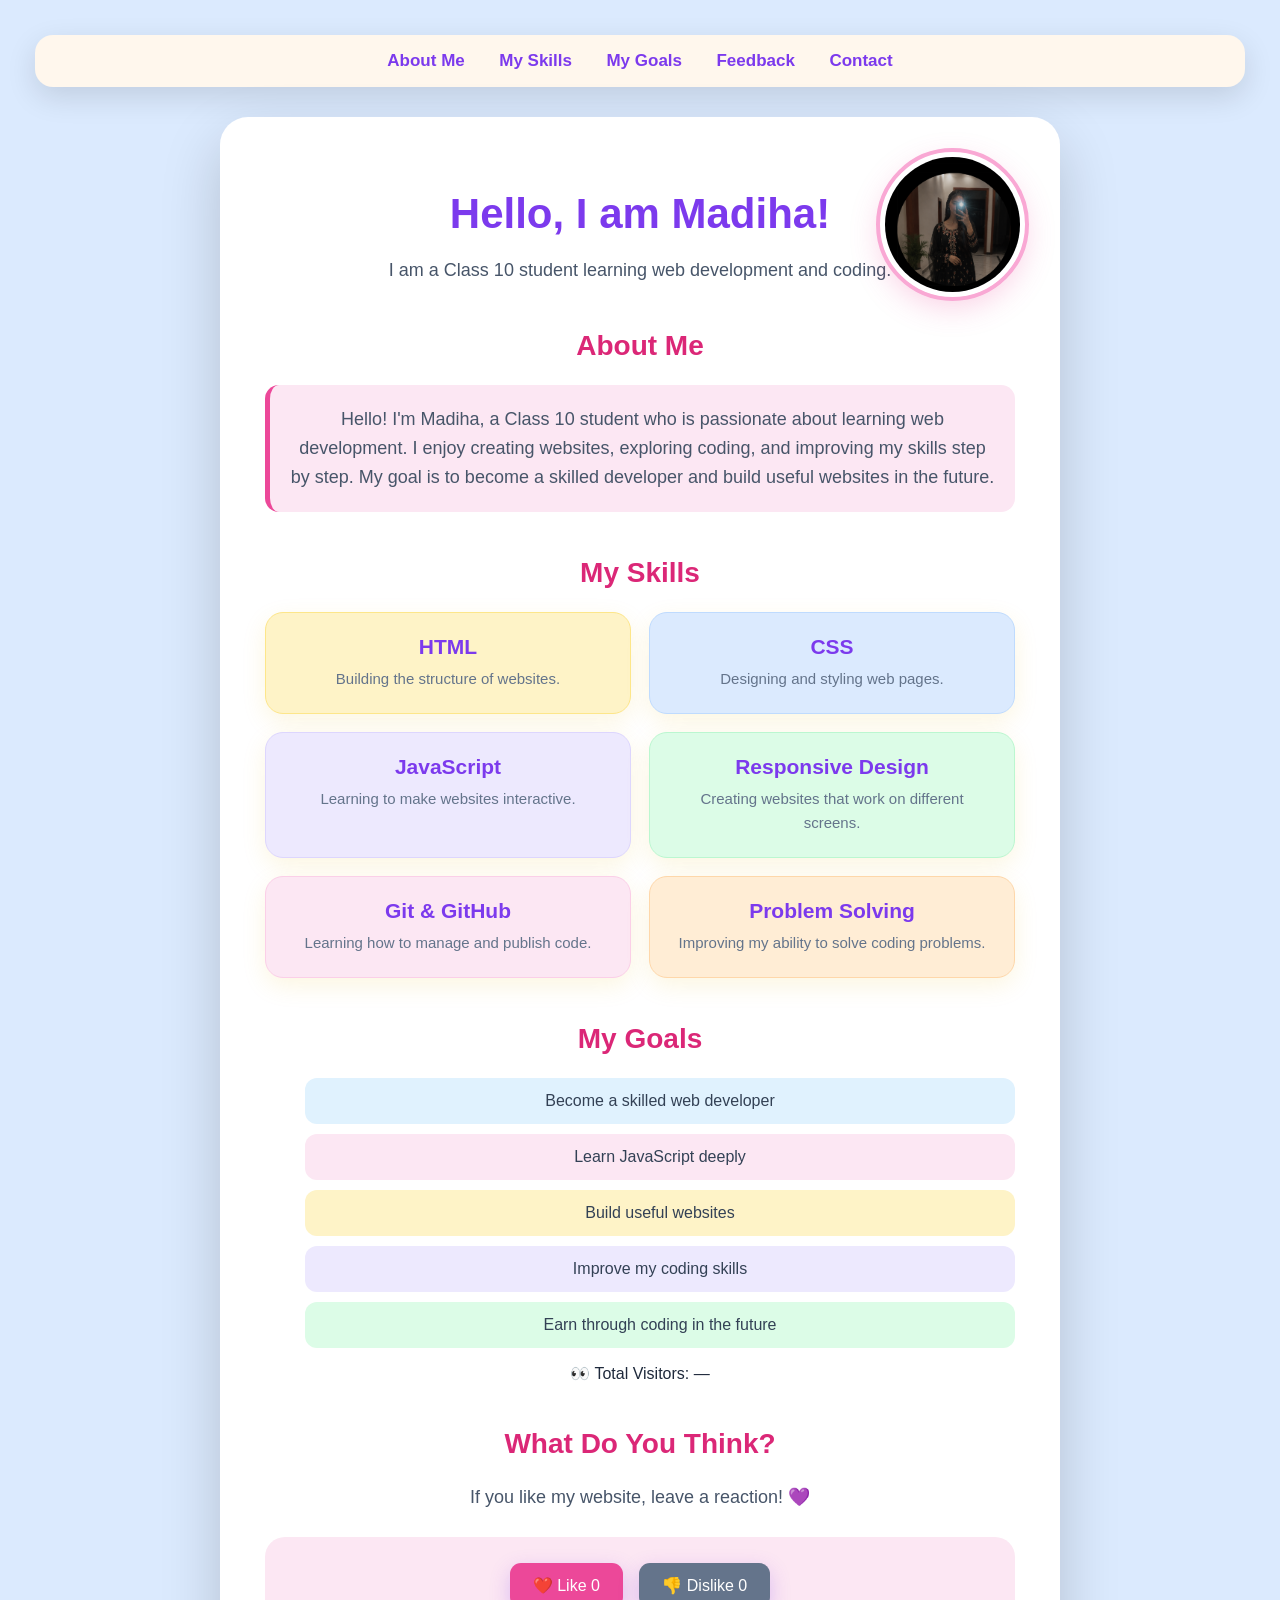
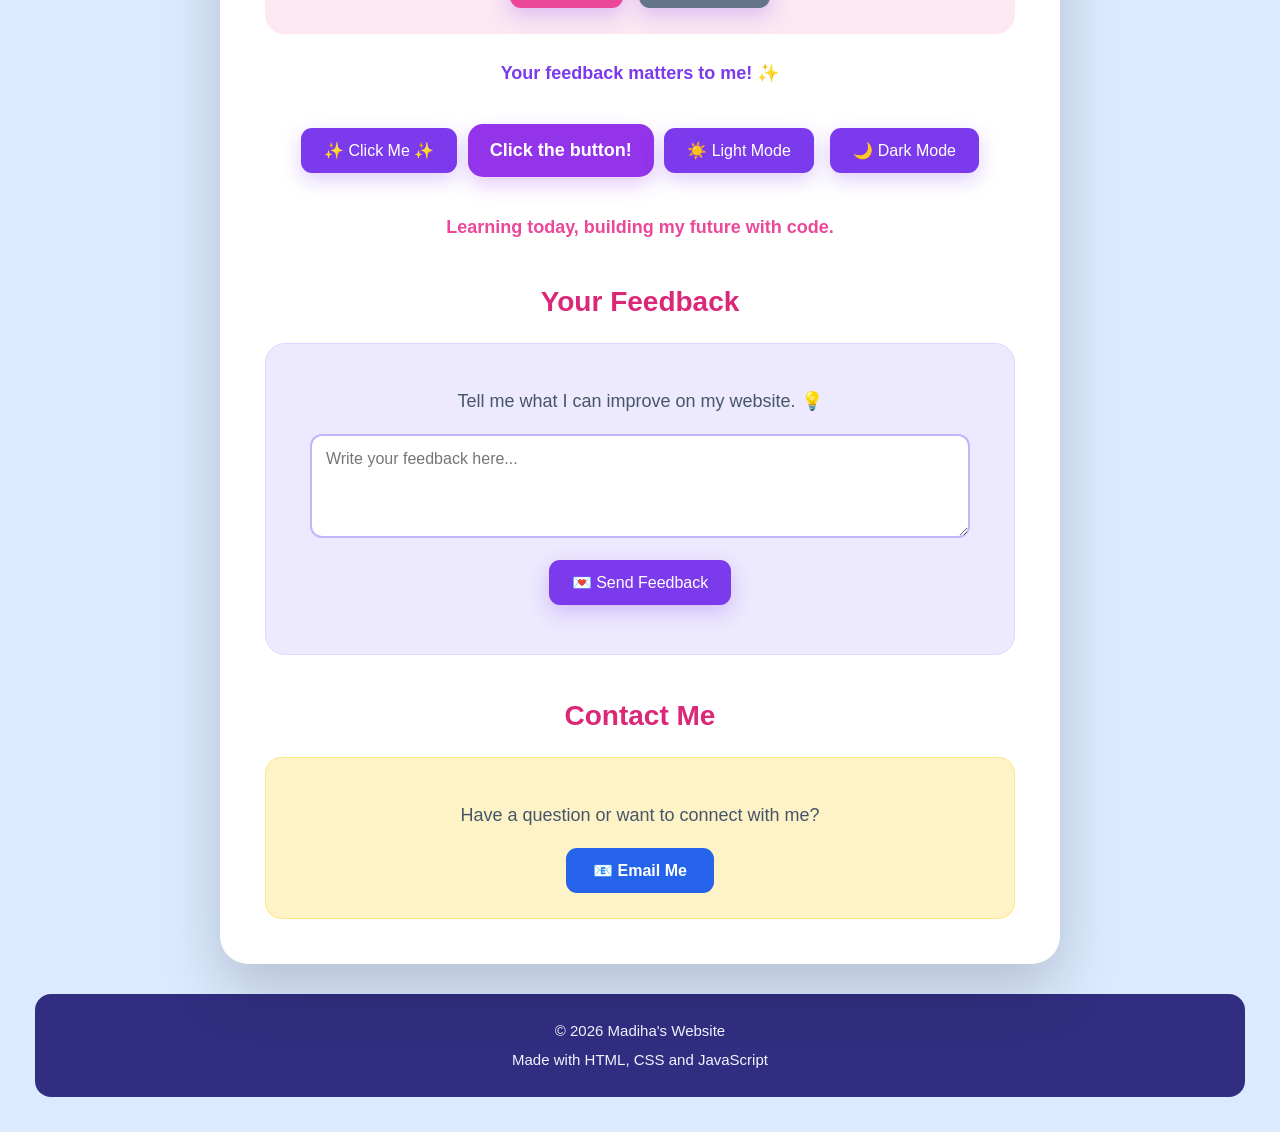
<file: index.html>
<!DOCTYPE html>
<html>

<head>

    <title>Madiha's Website</title>

    <link rel="stylesheet" href="style.css">

</head>

<body>

    <!-- ===== NAVIGATION ===== -->

    <nav>

        <a href="#about">About Me</a>

        <a href="#skills">My Skills</a>

        <a href="#goals">My Goals</a>

        <a href="#feedback">Feedback</a>

        <a href="#contact">Contact</a>

    </nav>


    <!-- ===== MAIN CARD ===== -->

    <div class="card">

        <h1>Hello, I am Madiha!</h1>

        <p>
            I am a Class 10 student learning web development and coding.
        </p>


        <!-- ===== ABOUT ===== -->

        <h2 id="about">About Me</h2>

        <p>
            Hello! I'm Madiha, a Class 10 student who is passionate about
            learning web development. I enjoy creating websites, exploring
            coding, and improving my skills step by step. My goal is to become
            a skilled developer and build useful websites in the future.
        </p>


        <!-- ===== SKILLS ===== -->

        <h2 id="skills">My Skills</h2>

        <div class="skills-container">

            <div class="skill-card">
                <h3>HTML</h3>
                <p>Building the structure of websites.</p>
            </div>

            <div class="skill-card">
                <h3>CSS</h3>
                <p>Designing and styling web pages.</p>
            </div>

            <div class="skill-card">
                <h3>JavaScript</h3>
                <p>Learning to make websites interactive.</p>
            </div>

            <div class="skill-card">
                <h3>Responsive Design</h3>
                <p>Creating websites that work on different screens.</p>
            </div>

            <div class="skill-card">
                <h3>Git & GitHub</h3>
                <p>Learning how to manage and publish code.</p>
            </div>

            <div class="skill-card">
                <h3>Problem Solving</h3>
                <p>Improving my ability to solve coding problems.</p>
            </div>

        </div>


        <!-- ===== GOALS ===== -->

        <h2 id="goals">My Goals</h2>

        <ul class="goals">

            <li>Become a skilled web developer</li>

            <li>Learn JavaScript deeply</li>

            <li>Build useful websites</li>

            <li>Improve my coding skills</li>

            <li>Earn through coding in the future</li>

        </ul>


        <!-- ===== VISITOR COUNTER ===== -->

        <div class="visitor-counter">

            👀 Total Visitors:
            <span id="visitorCount">Loading...</span>

        </div>


        <!-- ===== LIKE / DISLIKE ===== -->

        <h2>What Do You Think?</h2>

        <p>
            If you like my website, leave a reaction! 💜
        </p>

        <div class="reaction-box">

            <button
                class="like-button"
                onclick="likeWebsite()">

                ❤️ Like <span id="likeCount">0</span>

            </button>

            <button
                class="dislike-button"
                onclick="dislikeWebsite()">

                👎 Dislike <span id="dislikeCount">0</span>

            </button>

        </div>


        <div id="celebration">

            🎉 Congratulations! 🎉

            <br>

            Thank you for supporting my website! 💜✨

        </div>


        <p
            id="reactionMessage"
            class="reaction-message">

            Your feedback matters to me! ✨

        </p>


        <!-- ===== CLICK ME ===== -->

        <button onclick="showMessage()">

            ✨ Click Me ✨

        </button>

        <p id="message">

            Click the button!

        </p>


        <!-- ===== LIGHT / DARK ===== -->

        <button onclick="lightMode()">

            ☀️ Light Mode

        </button>

        <button onclick="darkMode()">

            🌙 Dark Mode

        </button>


        <!-- ===== PROFILE PHOTO ===== -->

        <img
            src="photo.jpg.png"
            alt="My Photo">


        <p class="profile-text">

            Learning today, building my future with code.

        </p>


        <!-- ===== FEEDBACK ===== -->

        <h2 id="feedback">

            Your Feedback

        </h2>

        <div class="feedback-box">

            <p>

                Tell me what I can improve on my website. 💡

            </p>

            <textarea
                id="feedbackText"
                placeholder="Write your feedback here..."
                rows="4"></textarea>

            <button onclick="sendFeedback()">

                💌 Send Feedback

            </button>

            <p id="feedbackMessage"></p>

        </div>


        <!-- ===== CONTACT ===== -->

        <h2 id="contact">

            Contact Me

        </h2>

        <div class="contact-box">

            <p>

                Have a question or want to connect with me?

            </p>

            <a
                href="mailto:example@gmail.com"
                class="contact-button">

                📧 Email Me

            </a>

        </div>

    </div>


    <!-- ===== FOOTER ===== -->

    <footer>

        <p>

            © 2026 Madiha's Website

        </p>

        <p>

            Made with HTML, CSS and JavaScript

        </p>

    </footer>


    <!-- ===== JAVASCRIPT ===== -->

    <script>


        /* ===== LIKE / DISLIKE ===== */

        let likes =
            localStorage.getItem("likes") || 0;

        let dislikes =
            localStorage.getItem("dislikes") || 0;


        document.getElementById("likeCount").innerText =
            likes;

        document.getElementById("dislikeCount").innerText =
            dislikes;


        function likeWebsite() {

            likes++;

            localStorage.setItem("likes", likes);

            document.getElementById("likeCount").innerText =
                likes;

            document.getElementById("reactionMessage").innerText =
                "Thank you for liking my website! ❤️✨";

            document.getElementById("celebration").style.display =
                "block";

            createConfetti();

        }


        function dislikeWebsite() {

            dislikes++;

            localStorage.setItem("dislikes", dislikes);

            document.getElementById("dislikeCount").innerText =
                dislikes;

            document.getElementById("reactionMessage").innerText =
                "Thanks for your honest feedback! 💜";

            document.getElementById("celebration").style.display =
                "none";

        }


        /* ===== CLICK ME ===== */

        function showMessage() {

            let message =
                document.getElementById("message");

            message.innerHTML =
                "✨ Thanks for visiting my website! 💜 ✨";

            message.style.transform =
                "scale(1.08)";

            setTimeout(function() {

                message.style.transform =
                    "scale(1)";

            }, 300);

        }


        /* ===== CONFETTI ===== */

        function createConfetti() {

            let emojis = [

                "🎉",
                "✨",
                "💜",
                "💙",
                "⭐",
                "🎊"

            ];

            for (
                let i = 0;
                i < 25;
                i++
            ) {

                let confetti =
                    document.createElement("div");

                confetti.className =
                    "confetti";

                confetti.innerText =
                    emojis[
                        Math.floor(
                            Math.random() *
                            emojis.length
                        )
                    ];

                confetti.style.position =
                    "fixed";

                confetti.style.top =
                    "-20px";

                confetti.style.left =
                    Math.random() * 100 + "vw";

                confetti.style.fontSize =
                    "25px";

                confetti.style.zIndex =
                    "9999";

                confetti.style.pointerEvents =
                    "none";

                confetti.style.animation =
                    "sparkleFall " +
                    (1.5 + Math.random() * 2) +
                    "s linear forwards";

                document.body.appendChild(confetti);

                setTimeout(function() {

                    confetti.remove();

                }, 4000);

            }

        }


        /* ===== FEEDBACK ===== */

        function sendFeedback() {

            let feedback =
                document.getElementById("feedbackText").value;

            if (feedback.trim() === "") {

                document.getElementById("feedbackMessage").innerText =
                    "Please write some feedback first. 😊";

            } else {

                document.getElementById("feedbackMessage").innerText =
                    "Thank you for your feedback! 💜✨";

                document.getElementById("feedbackText").value =
                    "";

            }

        }


        /* ===== DARK MODE ===== */

        function darkMode() {

            document.body.classList.add("dark-mode");

        }


        /* ===== LIGHT MODE ===== */

        function lightMode() {

            document.body.classList.remove("dark-mode");

        }


        /* ===== OPENING SPARKLES ===== */

        function createOpeningSparkles() {

            const sparkles = [

                "✨",
                "⭐",
                "💫",
                "💗",
                "💛",
                "💜"

            ];

            for (
                let i = 0;
                i < 25;
                i++
            ) {

                let sparkle =
                    document.createElement("div");

                sparkle.innerText =
                    sparkles[
                        Math.floor(
                            Math.random() *
                            sparkles.length
                        )
                    ];

                sparkle.style.position =
                    "fixed";

                sparkle.style.top =
                    "-30px";

                sparkle.style.left =
                    Math.random() * 100 + "vw";

                sparkle.style.fontSize =
                    (15 + Math.random() * 18) + "px";

                sparkle.style.zIndex =
                    "9999";

                sparkle.style.pointerEvents =
                    "none";

                sparkle.style.animation =
                    "sparkleFall " +
                    (2 + Math.random() * 2) +
                    "s linear forwards";

                document.body.appendChild(sparkle);

                setTimeout(function() {

                    sparkle.remove();

                }, 4500);

            }

        }


        createOpeningSparkles();


        /* ===== SUPABASE VISITOR COUNTER ===== */

        const SUPABASE_URL =
            "https://qcaawvyacrlyxzxrufvm.supabase.co";

        const SUPABASE_PUBLISHABLE_KEY =
            "sb_publishable_9vDR8I_AxLzCZXSGpx6FeA_PQICTbda";


        fetch(
            `${SUPABASE_URL}/rest/v1/rpc/increment_visitors`,
            {

                method: "POST",

                headers: {

                    "apikey":
                        SUPABASE_PUBLISHABLE_KEY,

                    "Authorization":
                        `Bearer ${SUPABASE_PUBLISHABLE_KEY}`,

                    "Content-Type":
                        "application/json"

                }

            }
        )

        .then(response => response.json())

        .then(data => {

            document.getElementById("visitorCount").innerText =
                data;

        })

        .catch(error => {

            document.getElementById("visitorCount").innerText =
                "—";

        });


    </script>


</body>

</html>
</file>
<file: style.css>
/* ===== MAIN THEME ===== */

body {
    background: #dbeafe;
    color: #334155;
    text-align: center;
    font-family: Arial, sans-serif;
    margin: 0;
    padding: 35px;
    min-height: 100vh;
    transition: 0.5s;
}


/* ===== NAVIGATION ===== */

nav {
    background: #fff7ed;
    padding: 16px;
    border-radius: 18px;
    margin-bottom: 30px;
    box-shadow: 0 10px 30px rgba(0,0,0,0.12);
}

nav a {
    color: #7c3aed;
    text-decoration: none;
    margin: 0 15px;
    font-size: 17px;
    font-weight: bold;
    transition: 0.3s;
}

nav a:hover {
    color: #db2777;
}


/* ===== MAIN CARD ===== */

.card {
    position: relative;
    background: #ffffff;
    color: #1e293b;
    padding: 45px;
    border-radius: 28px;
    box-shadow: 0 25px 60px rgba(0,0,0,0.18);
    max-width: 750px;
    margin: auto;
    animation: fadeIn 0.8s ease-in-out;
}


/* ===== HEADINGS ===== */

h1 {
    color: #7c3aed;
    font-size: 42px;
    margin-bottom: 15px;
}

h2 {
    color: #db2777;
    margin-top: 45px;
    font-size: 28px;
}


/* ===== TEXT ===== */

p {
    font-size: 18px;
    line-height: 1.6;
    color: #475569;
}


/* ===== PROFILE PHOTO ===== */

.card img {
    position: absolute;
    top: 35px;
    right: 35px;
    width: 135px;
    height: 135px;
    object-fit: cover;
    border-radius: 50%;
    border: 5px solid white;
    outline: 4px solid #f9a8d4;
    box-shadow: 0 10px 30px rgba(236,72,153,0.25);
    margin: 0;
    transition: 0.4s;
}

.card img:hover {
    transform: scale(1.07);
}


/* ===== ABOUT ===== */

#about + p {
    background: #fce7f3;
    padding: 20px;
    border-radius: 14px;
    border-left: 5px solid #ec4899;
}


/* ===== SKILLS ===== */

.skills-container {
    display: grid;
    grid-template-columns: repeat(2, 1fr);
    gap: 18px;
    margin-top: 20px;
}

.skill-card {
    background: #fef3c7;
    padding: 22px;
    border-radius: 18px;
    border: 1px solid #fde68a;
    box-shadow: 0 8px 25px rgba(234,179,8,0.12);
    transition: 0.35s;
}

.skill-card:nth-child(2) {
    background: #dbeafe;
    border-color: #bfdbfe;
}

.skill-card:nth-child(3) {
    background: #ede9fe;
    border-color: #ddd6fe;
}

.skill-card:nth-child(4) {
    background: #dcfce7;
    border-color: #bbf7d0;
}

.skill-card:nth-child(5) {
    background: #fce7f3;
    border-color: #fbcfe8;
}

.skill-card:nth-child(6) {
    background: #ffedd5;
    border-color: #fed7aa;
}

.skill-card:hover {
    transform: translateY(-7px);
}

.skill-card h3 {
    color: #7c3aed;
    font-size: 21px;
    margin: 0 0 8px;
}

.skill-card p {
    color: #64748b;
    font-size: 15px;
    margin: 0;
}


/* ===== GOALS ===== */

.goals li {
    display: block;
    background: #e0f2fe;
    color: #334155;
    padding: 14px;
    margin: 10px 0;
    border-radius: 12px;
    transition: 0.3s;
}

.goals li:nth-child(2) {
    background: #fce7f3;
}

.goals li:nth-child(3) {
    background: #fef3c7;
}

.goals li:nth-child(4) {
    background: #ede9fe;
}

.goals li:nth-child(5) {
    background: #dcfce7;
}

.goals li:hover {
    transform: translateX(5px);
}


/* ===== BUTTONS ===== */

button {
    background: #7c3aed;
    color: white;
    padding: 13px 23px;
    border: none;
    border-radius: 11px;
    font-size: 16px;
    margin: 6px;
    cursor: pointer;
    transition: 0.3s;
    box-shadow: 0 7px 20px rgba(124,58,237,0.25);
}

button:hover {
    background: #db2777;
    transform: translateY(-3px);
}


/* ===== REACTION ===== */

.reaction-box {
    margin: 25px 0;
    padding: 20px;
    background: #fce7f3;
    border-radius: 20px;
}

.like-button {
    background: #ec4899;
}

.dislike-button {
    background: #64748b;
}

.reaction-message {
    color: #7c3aed;
    font-weight: bold;
}


/* ===== FEEDBACK ===== */

.feedback-box {
    margin-top: 25px;
    padding: 25px;
    background: #ede9fe;
    border-radius: 20px;
    border: 1px solid #ddd6fe;
}

.feedback-box textarea {
    width: 90%;
    padding: 14px;
    border: 2px solid #c4b5fd;
    border-radius: 12px;
    font-size: 16px;
    font-family: Arial, sans-serif;
    resize: vertical;
    outline: none;
    margin-bottom: 12px;
}

.feedback-box textarea:focus {
    border-color: #ec4899;
}

#feedbackMessage {
    color: #7c3aed;
    font-weight: bold;
}


/* ===== CONTACT ===== */

.contact-box {
    margin-top: 25px;
    padding: 25px;
    background: #fef3c7;
    border-radius: 16px;
    border: 1px solid #fde68a;
}

.contact-button {
    display: inline-block;
    background: #2563eb;
    color: white;
    padding: 13px 27px;
    border-radius: 11px;
    text-decoration: none;
    font-weight: bold;
}


/* ===== PROFILE TEXT ===== */

.profile-text {
    font-weight: bold;
    color: #ec4899;
    font-size: 18px;
    margin-top: 18px;
}


/* ===== CLICK MESSAGE ===== */

#message {
    display: inline-block;
    padding: 12px 22px;
    border-radius: 15px;
    font-weight: bold;
    color: white;
    background: #9333ea;
    box-shadow: 0 8px 20px rgba(147,51,234,0.25);
    transition: 0.4s;
}


/* ===== CONGRATULATIONS ===== */

#celebration {
    display: none;
    margin: 20px auto;
    padding: 18px;
    border-radius: 18px;
    background: #fef3c7;
    color: #9333ea;
    font-size: 21px;
    font-weight: bold;
    box-shadow: 0 10px 30px rgba(234,179,8,0.2);
    animation: celebrationPop 0.6s ease;
}

@keyframes celebrationPop {
    0% {
        transform: scale(0.5);
        opacity: 0;
    }

    70% {
        transform: scale(1.08);
    }

    100% {
        transform: scale(1);
        opacity: 1;
    }
}


/* ===== FALLING SPARKLES ===== */

@keyframes sparkleFall {
    0% {
        transform: translateY(-30px) rotate(0deg);
        opacity: 0;
    }

    15% {
        opacity: 1;
    }

    100% {
        transform: translateY(110vh) rotate(360deg);
        opacity: 0;
    }
}


/* ===== FOOTER ===== */

footer {
    margin-top: 30px;
    padding: 20px;
    background: #312e81;
    color: white;
    border-radius: 16px;
}

footer p {
    color: #f5f3ff;
    font-size: 15px;
    margin: 5px;
}


/* ===== DARK MODE ===== */

.dark-mode {
    background: #0b1020;
    color: #f8fafc;
}

.dark-mode nav {
    background: #17152e;
}

.dark-mode nav a {
    color: #f9a8d4;
}

.dark-mode nav a:hover {
    color: #fcd34d;
}

.dark-mode .card {
    background: #171827;
    color: #f8fafc;
    box-shadow: 0 25px 70px rgba(0,0,0,0.55);
}

.dark-mode h1 {
    color: #d8b4fe;
}

.dark-mode h2 {
    color: #f9a8d4;
}

.dark-mode p {
    color: #d1d5db;
}

.dark-mode #about + p {
    background: #302035;
    border-left-color: #f472b6;
}

.dark-mode .skill-card {
    background: #29223d;
    border-color: #4c3b70;
}

.dark-mode .skill-card:nth-child(2) {
    background: #172a46;
}

.dark-mode .skill-card:nth-child(3) {
    background: #30204d;
}

.dark-mode .skill-card:nth-child(4) {
    background: #17352e;
}

.dark-mode .skill-card:nth-child(5) {
    background: #402039;
}

.dark-mode .skill-card:nth-child(6) {
    background: #43291c;
}

.dark-mode .skill-card h3 {
    color: #e9b8ff;
}

.dark-mode .skill-card p {
    color: #d1d5db;
}

.dark-mode .goals li {
    background: #172a46;
    color: #f8fafc;
}

.dark-mode .goals li:nth-child(2) {
    background: #402039;
}

.dark-mode .goals li:nth-child(3) {
    background: #43291c;
}

.dark-mode .goals li:nth-child(4) {
    background: #30204d;
}

.dark-mode .goals li:nth-child(5) {
    background: #17352e;
}

.dark-mode .reaction-box {
    background: #302035;
}

.dark-mode .feedback-box {
    background: #30204d;
    border-color: #5b3b82;
}

.dark-mode .contact-box {
    background: #43291c;
    border-color: #8a5a20;
}

.dark-mode #message {
    background: #a855f7;
}

.dark-mode .profile-text {
    color: #f9a8d4;
}

.dark-mode footer {
    background: #030712;
}


/* ===== ANIMATION ===== */

@keyframes fadeIn {
    from {
        opacity: 0;
        transform: translateY(20px);
    }

    to {
        opacity: 1;
        transform: translateY(0);
    }
}


/* ===== MOBILE ===== */

@media (max-width: 600px) {

    body {
        padding: 15px;
    }

    .card {
        padding: 25px 20px;
    }

    h1 {
        font-size: 30px;
        padding-top: 100px;
    }

    h2 {
        font-size: 24px;
    }

    nav a {
        display: block;
        margin: 10px 0;
    }

    .card img {
        top: 25px;
        right: 50%;
        transform: translateX(50%);
        width: 110px;
        height: 110px;
    }

    .skills-container {
        grid-template-columns: 1fr;
        gap: 14px;
    }

    button {
        width: 90%;
    }

    .contact-button {
        width: 80%;
    }
}
</file>
